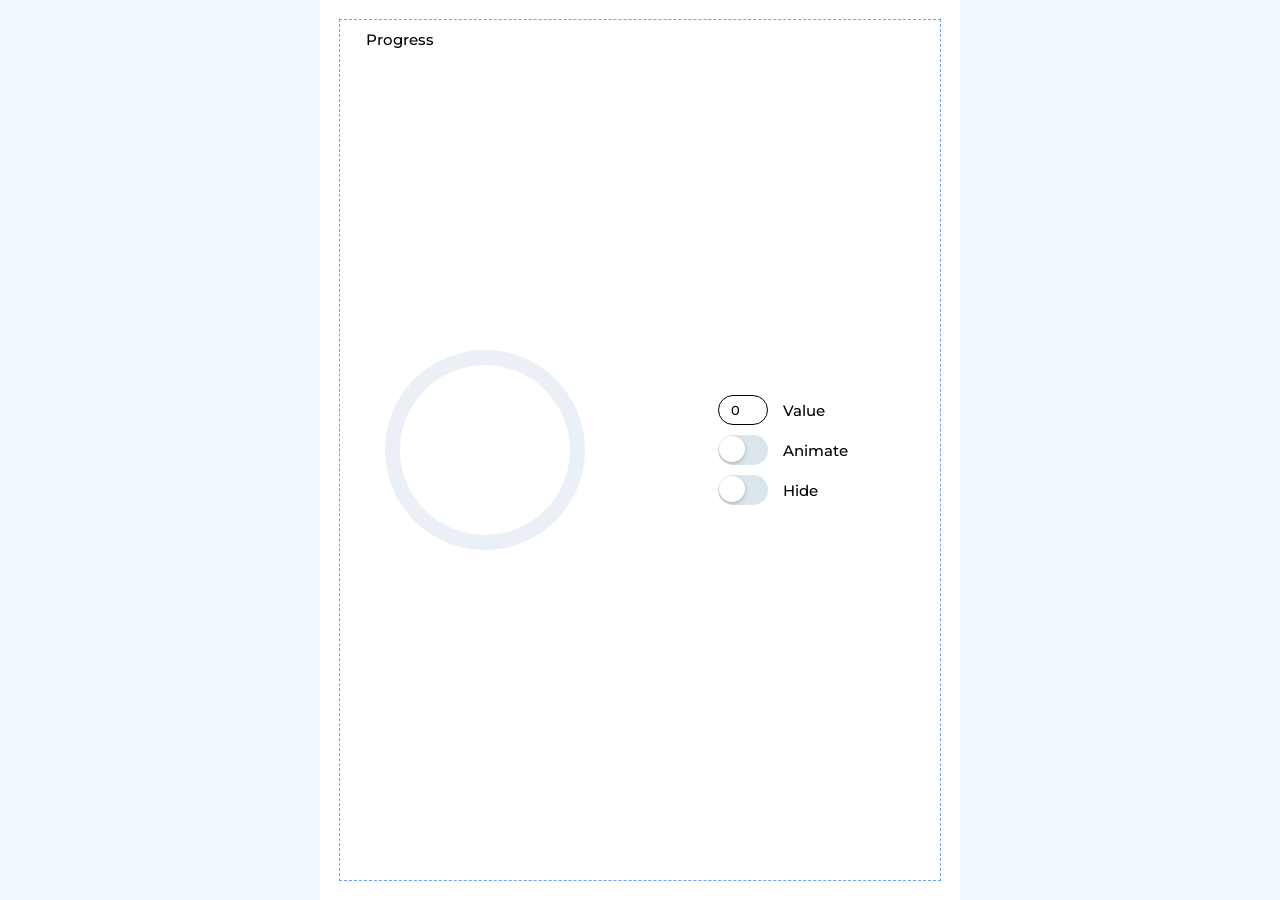
<file: index.html>
<!DOCTYPE html>
<html lang="en">

<head>
    <meta charset="utf-8" />
    <meta name="viewport" content="width=device-width, initial-scale=1" />
    <link href="./styles.css" rel="stylesheet">

    <link rel="preconnect" href="https://fonts.googleapis.com">
    <link rel="preconnect" href="https://fonts.gstatic.com" crossorigin>
    <link
        href="https://fonts.googleapis.com/css2?family=Alegreya+SC:ital,wght@0,400;0,500;0,700;0,800;0,900;1,400;1,500;1,700;1,800;1,900&family=Montserrat:ital,wght@0,100..900;1,100..900&family=Roboto:ital,wght@0,100..900;1,100..900&display=swap"
        rel="stylesheet">

    <title>Progress Bar</title>
</head>

<body>
    <script src="./progressScript.js"></script>

</body>

</html>
</file>
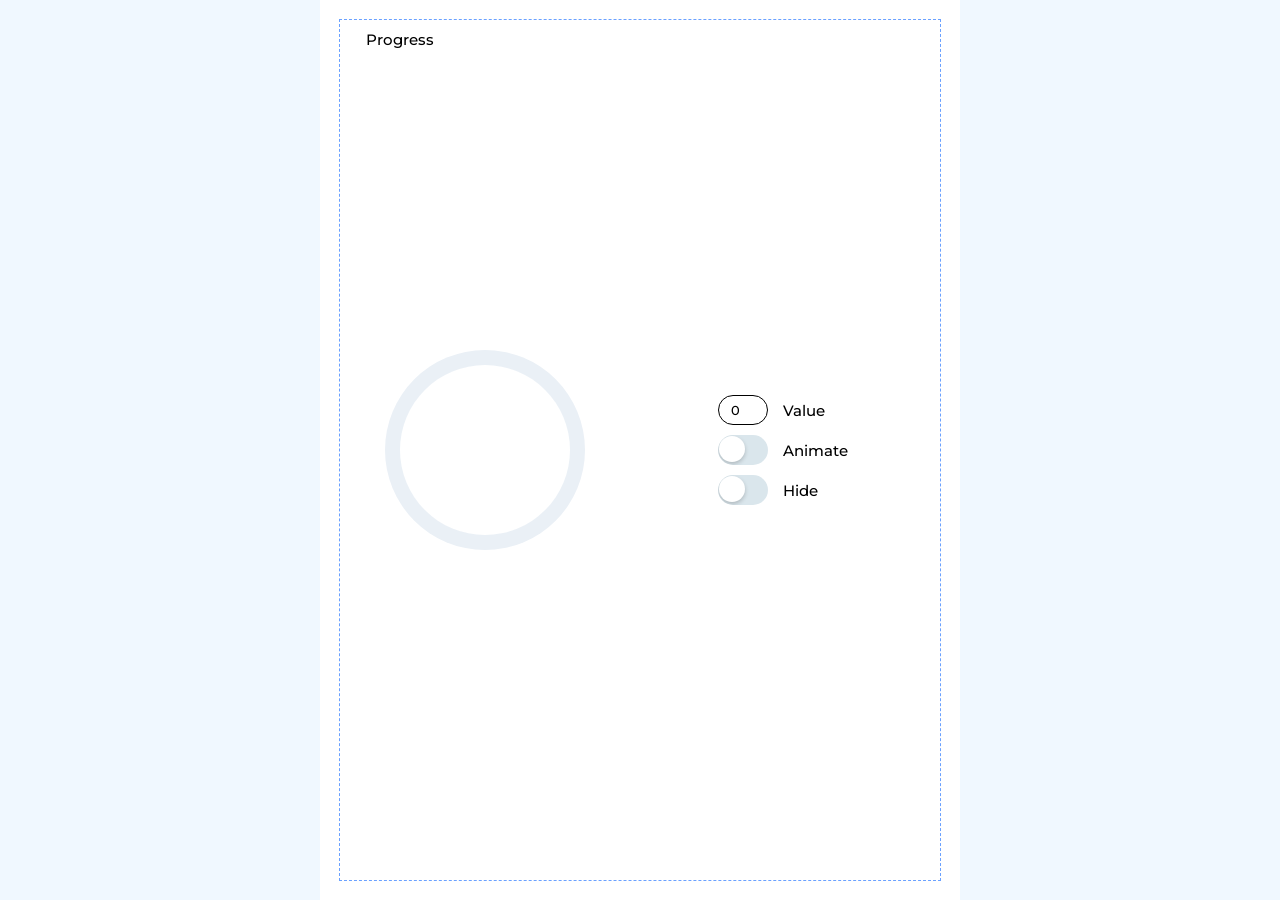
<file: public/index.html>
<!DOCTYPE html>
<html lang="en">

<head>
    <meta charset="utf-8" />
    <meta name="viewport" content="width=device-width, initial-scale=1" />
    <link href="../src/styles.css" rel="stylesheet">

    <link rel="preconnect" href="https://fonts.googleapis.com">
    <link rel="preconnect" href="https://fonts.gstatic.com" crossorigin>
    <link
        href="https://fonts.googleapis.com/css2?family=Alegreya+SC:ital,wght@0,400;0,500;0,700;0,800;0,900;1,400;1,500;1,700;1,800;1,900&family=Montserrat:ital,wght@0,100..900;1,100..900&family=Roboto:ital,wght@0,100..900;1,100..900&display=swap"
        rel="stylesheet">

    <title>Progress Bar</title>
</head>

<body>
    <script src="../src/progressScript.js"></script>

</body>

</html>
</file>
<file: styles.css>
* {
    margin: 0;
    padding: 0;
    border: 0;
    box-sizing: border-box;
    overflow: hidden;
}

html {
    width: 100vw;
    height: 100vh;
}

body {
    width: 100vw;
    height: 100vh;

    display: flex;
    justify-content: center;
    align-items: center;

    background-color: aliceblue;
}

.container {
    width: 100vw;
    height: 100%;

    padding: 10px;
    position: relative;

    display: flex;
    flex-flow: column nowrap;
    justify-content: center;
    align-items: center;

    background-color: white;

    font-family: 'Montserrat';
    font-weight: 500;
    font-size: 15px;

    outline: 1px dashed #005eff94;;
    outline-offset: -20px;
}

.container label {
    width: 100px;
    height: auto;

    position: absolute;
    top: 30px;
    left: 30px;
    z-index: 100;
}

.container>* {
    width: 100%;
    height: 30%;

    display: flex;
    justify-content: center;
    align-items: center;
    flex-flow: column nowrap;
    gap: 10px;
}

.menuBlock__block {
    width: 50%;
    height: auto;

    display: flex;
    flex-flow: row nowrap;
    justify-content: start;
    align-items: center;
    gap: 15px;
}

.menuBlock__valueInput {
    width: 50px;
    height: 30px;

    border-radius: 20px;
    border: 1px solid black;

    font-family: 'Montserrat';
    text-align: center;
    font-weight: 500;

}

.menuBlock__toggle {
    appearance: none;
    width: 50px;
    height: 30px;

    position: relative;

    border-radius: 20px;
    background-color: #dae6ec;

    cursor: pointer;
    -webkit-tap-highlight-color: transparent;
    transition: all 0.3ms ease;
}

.menuBlock__toggle::before {
    content: '';
    width: 26px;
    height: 26px;

    top: 1px;
    left: 1px;

    position: absolute;

    border-radius: 50%;
    background-color: white;
    box-shadow: 0 2px 4px rgba(0, 0, 0, 0.2);

    transition: all 0.3s ease;
}

.menuBlock__toggle--check:checked {
    background-color: #005cff;
    border: 0.5px solid #005eff77;
}

.menuBlock__toggle--check:checked::before {
    left: calc(100% - 27px);
    transform: translateX(0);
}

.progressBlock__circle {
    width: 200px;
    height: 200px;

    display: flex;
    justify-content: center;
    align-items: center;

    background-color: #eaf0f6;
    border-radius: 100%;
}

.progressBlock__circle--active {
    background: conic-gradient(#005cff 0deg 90deg,
            #eaf0f6 90deg 360deg);
    animation: progress 2s ease-in infinite;

}

@keyframes progress {
    0% {
        transform: rotate(0deg);
    }
    100% {
        transform: rotate(360deg);
    }
}

.progressBlock__circle::before {
    content: '';
    width: 170px;
    height: 170px;

    position: absolute;
    background-color: white;
    border-radius: 100%;
}

@media (min-width: 1024px) {
    .container {
        width: 50%;
    }
}

@media (orientation: landscape) {
    .container {
        display: flex;
        flex-flow: row nowrap !important;
    }

    .container>* {
        width: 50%;
        height: 100%;
    }

}
</file>
<file: src/styles.css>
* {
    margin: 0;
    padding: 0;
    border: 0;
    box-sizing: border-box;
    overflow: hidden;
}

html {
    width: 100vw;
    height: 100vh;
}

body {
    width: 100vw;
    height: 100vh;

    display: flex;
    justify-content: center;
    align-items: center;

    background-color: aliceblue;
}

.container {
    width: 100vw;
    height: 100%;

    padding: 10px;
    position: relative;

    display: flex;
    flex-flow: column nowrap;
    justify-content: center;
    align-items: center;

    background-color: white;

    font-family: 'Montserrat';
    font-weight: 500;
    font-size: 15px;

    outline: 1px dashed #005eff94;;
    outline-offset: -20px;
}

.container label {
    width: 100px;
    height: auto;

    position: absolute;
    top: 30px;
    left: 30px;
    z-index: 100;
}

.container>* {
    width: 100%;
    height: 30%;

    display: flex;
    justify-content: center;
    align-items: center;
    flex-flow: column nowrap;
    gap: 10px;
}

.menuBlock__block {
    width: 50%;
    height: auto;

    display: flex;
    flex-flow: row nowrap;
    justify-content: start;
    align-items: center;
    gap: 15px;
}

.menuBlock__valueInput {
    width: 50px;
    height: 30px;

    border-radius: 20px;
    border: 1px solid black;

    font-family: 'Montserrat';
    text-align: center;
    font-weight: 500;

}

.menuBlock__toggle {
    appearance: none;
    width: 50px;
    height: 30px;

    position: relative;

    border-radius: 20px;
    background-color: #dae6ec;

    cursor: pointer;
    -webkit-tap-highlight-color: transparent;
    transition: all 0.3ms ease;
}

.menuBlock__toggle::before {
    content: '';
    width: 26px;
    height: 26px;

    top: 1px;
    left: 1px;

    position: absolute;

    border-radius: 50%;
    background-color: white;
    box-shadow: 0 2px 4px rgba(0, 0, 0, 0.2);

    transition: all 0.3s ease;
}

.menuBlock__toggle--check:checked {
    background-color: #005cff;
    border: 0.5px solid #005eff77;
}

.menuBlock__toggle--check:checked::before {
    left: calc(100% - 27px);
    transform: translateX(0);
}

.progressBlock__circle {
    width: 200px;
    height: 200px;

    display: flex;
    justify-content: center;
    align-items: center;

    background-color: #eaf0f6;
    border-radius: 100%;
}

.progressBlock__circle--active {
    background: conic-gradient(#005cff 0deg 90deg,
            #eaf0f6 90deg 360deg);
    animation: progress 2s ease-in infinite;

}

@keyframes progress {
    0% {
        transform: rotate(0deg);
    }
    100% {
        transform: rotate(360deg);
    }
}

.progressBlock__circle::before {
    content: '';
    width: 170px;
    height: 170px;

    position: absolute;
    background-color: white;
    border-radius: 100%;
}

@media (min-width: 1024px) {
    .container {
        width: 50%;
    }
}

@media (orientation: landscape) {
    .container {
        display: flex;
        flex-flow: row nowrap !important;
    }

    .container>* {
        width: 50%;
        height: 100%;
    }

}
</file>
